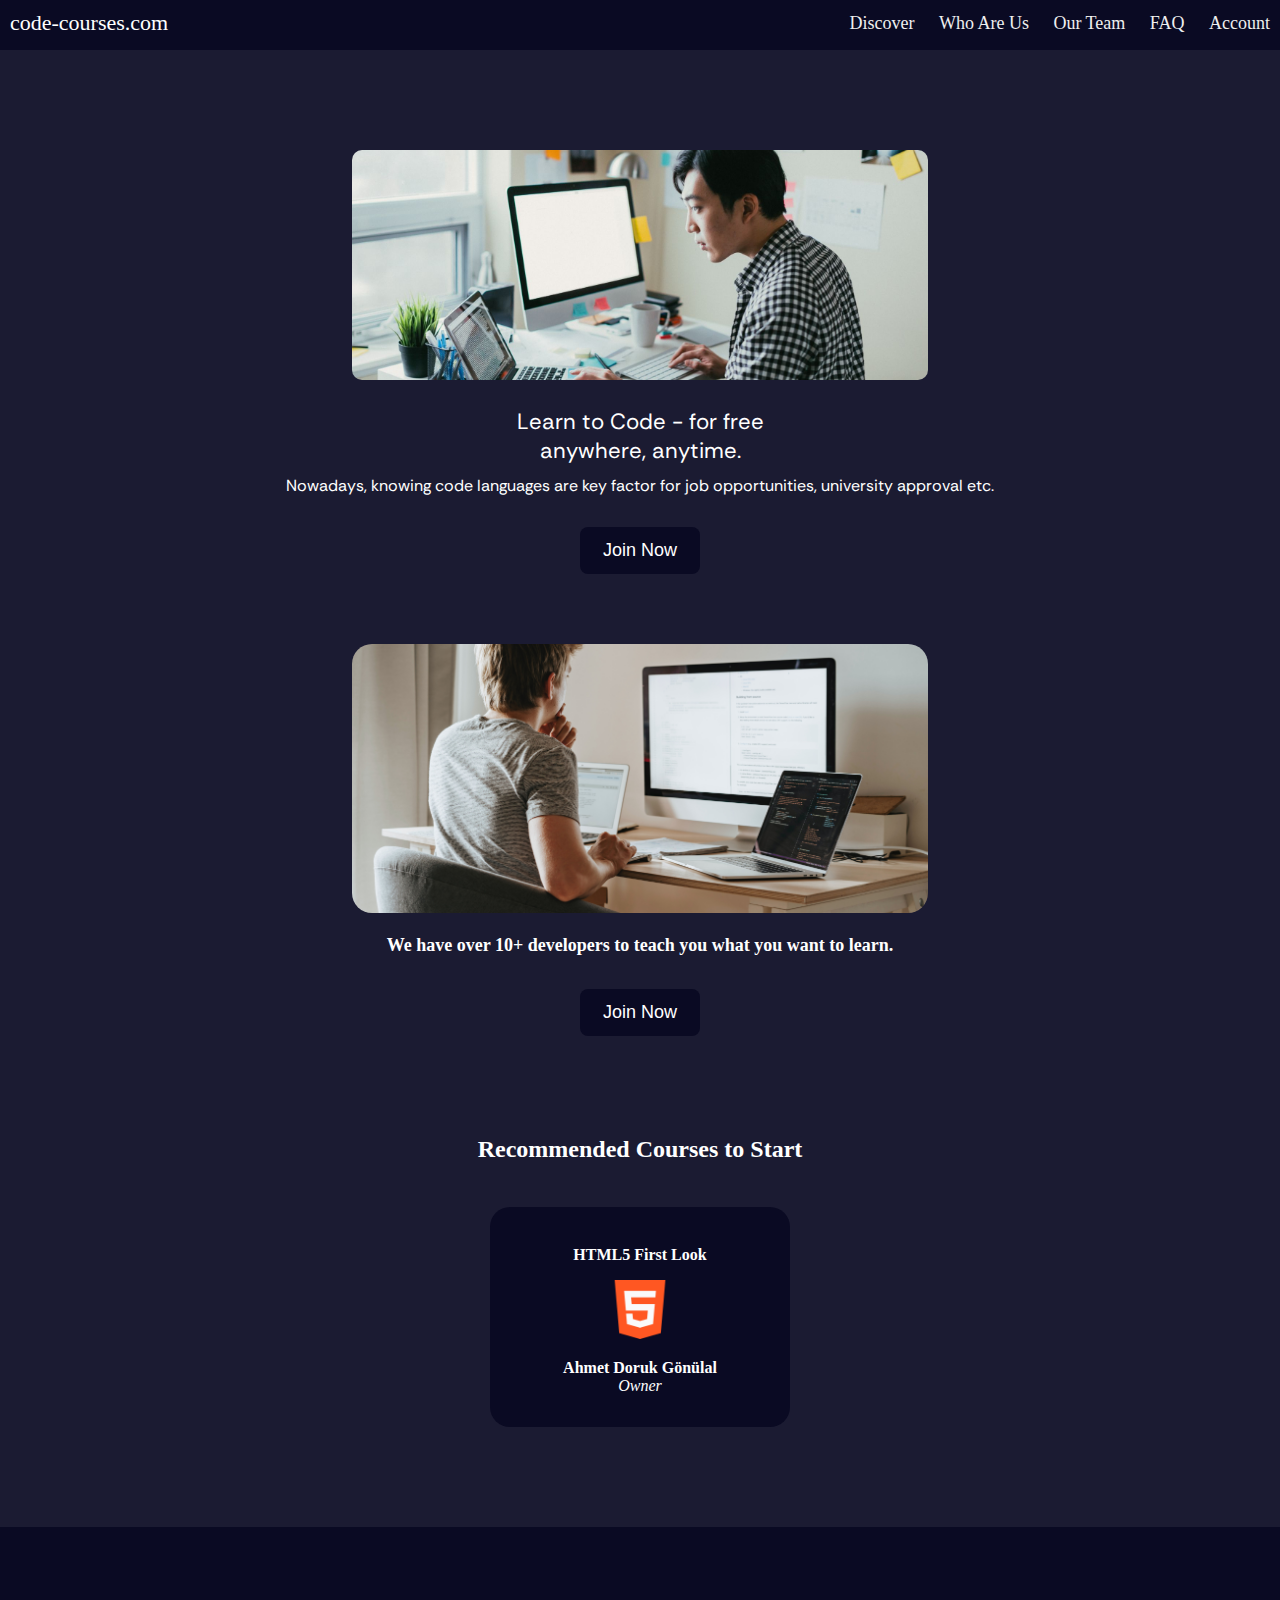
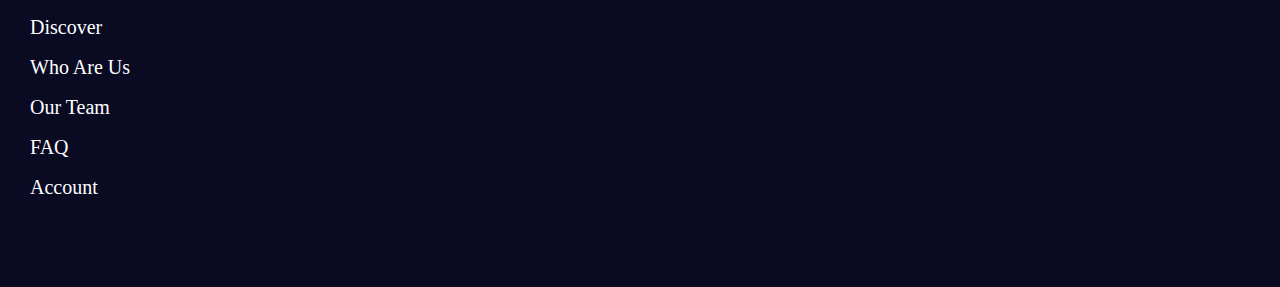
<file: index.html>
<!DOCTYPE html>
<html lang="en">
<head>
  <meta charset="UTF-8">
  <meta name="viewport" content="width=device-width, initial-scale=1.0">
  <title>Learn to Code - for free</title>

  <link rel="stylesheet" href="style.css">
  <link rel="stylesheet" href="https://cdnjs.cloudflare.com/ajax/libs/font-awesome/6.5.1/css/all.min.css" integrity="sha512-DTOQO9RWCH3ppGqcWaEA1BIZOC6xxalwEsw9c2QQeAIftl+Vegovlnee1c9QX4TctnWMn13TZye+giMm8e2LwA==" crossorigin="anonymous" referrerpolicy="no-referrer" />
</head>
<body>
  <div class="nav">
    <input type="checkbox" id="nav-check">
    <div class="nav-header">
      <div class="nav-title">
        code-courses.com
      </div>
    </div>
    <div class="nav-btn">
      <label for="nav-check">
        <span></span>
        <span></span>
        <span></span>
      </label>
    </div>
    
    <div class="nav-links">
      <a href="//github.io/jo_geek" target="_blank"><i class="fa-solid fa-earth-europe"></i> Discover</a>
      <a href="http://stackoverflow.com/users/4084003/" target="_blank"><i class="fa-regular fa-address-card"></i> Who Are Us</a>
      <a href="https://in.linkedin.com/in/jonesvinothjoseph" target="_blank"><i class="fa-solid fa-users"></i> Our Team</a>
      <a href="https://codepen.io/jo_Geek/" target="_blank"><i class="fa-solid fa-question"></i> FAQ</a>
      <a href="https://jsfiddle.net/user/jo_Geek/" target="_blank"><i class="fa-solid fa-user-gear"></i> Account</a>
    </div>
  </div>

  <div class="main-welcome">
    <img src="assets/main-welcome.jpeg" alt="Welcome Img" class="main-welcome-img">
    <p class="main-welcome-p1">Learn to Code - for free <br>anywhere, anytime.</p>
    <p class="main-welcome-p2">Nowadays, knowing code languages are key factor for job opportunities, university approval etc.</p>
    <button class="main-welcome-btn">Join Now</button>
  </div>
  <div class="main-middle">
    <img src="assets/picture-main.png" alt="Main" class="main-middle-img">
    <p class="main-middle-p1">We have over 10+ developers to teach you what you want to learn.</p>
    <button class="main-welcome-btn">Join Now</button>
  </div>
  <div class="main-courses-container">
    <p class="mc-important">Recommended Courses to Start</p>
    <div class="main-courses" onclick="location.href='discover.html'">
      <p class="mc-title">
        HTML5 First Look
      </p>
      <img src="assets/html.png" alt="Image" class="mc-image">
      <p class="mc-author">
        Ahmet Doruk Gönülal<br><span class="mc-author-title">Owner</span>
      </p>
    </div>
  </div>

  <div class="footer">
    <a href="//github.io/jo_geek" target="_blank"><i class="fa-solid fa-earth-europe"></i> Discover</a><br>
    <a href="http://stackoverflow.com/users/4084003/" target="_blank"><i class="fa-regular fa-address-card"></i> Who Are Us</a><br>
    <a href="https://in.linkedin.com/in/jonesvinothjoseph" target="_blank"><i class="fa-solid fa-users"></i> Our Team</a><br>
    <a href="https://codepen.io/jo_Geek/" target="_blank"><i class="fa-solid fa-question"></i> FAQ</a><br>
    <a href="https://jsfiddle.net/user/jo_Geek/" target="_blank"><i class="fa-solid fa-user-gear"></i> Account</a>
  </div>
</body>
</html>
</file>
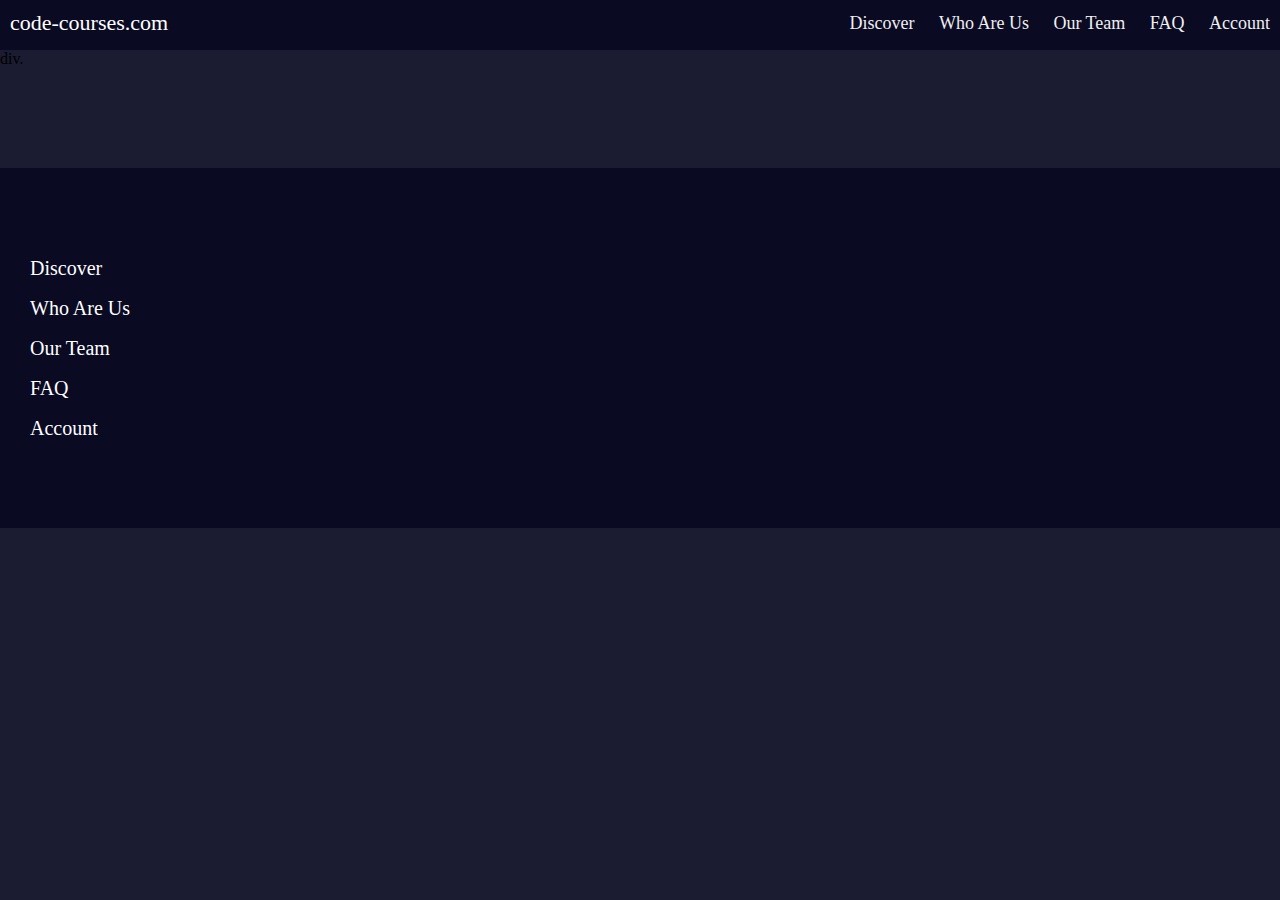
<file: ourteam.html>
<!DOCTYPE html>
<html lang="en">
<head>
  <meta charset="UTF-8">
  <meta name="viewport" content="width=device-width, initial-scale=1.0">
  <title>Learn to Code - for free</title>

  <link rel="stylesheet" href="style.css">
  <link rel="stylesheet" href="https://cdnjs.cloudflare.com/ajax/libs/font-awesome/6.5.1/css/all.min.css" integrity="sha512-DTOQO9RWCH3ppGqcWaEA1BIZOC6xxalwEsw9c2QQeAIftl+Vegovlnee1c9QX4TctnWMn13TZye+giMm8e2LwA==" crossorigin="anonymous" referrerpolicy="no-referrer" />
</head>
<body>
  <div class="nav">
    <input type="checkbox" id="nav-check">
    <div class="nav-header">
      <div class="nav-title">
        code-courses.com
      </div>
    </div>
    <div class="nav-btn">
      <label for="nav-check">
        <span></span>
        <span></span>
        <span></span>
      </label>
    </div>
    
    <div class="nav-links">
      <a href="//github.io/jo_geek" target="_blank"><i class="fa-solid fa-earth-europe"></i> Discover</a>
      <a href="http://stackoverflow.com/users/4084003/" target="_blank"><i class="fa-regular fa-address-card"></i> Who Are Us</a>
      <a href="https://in.linkedin.com/in/jonesvinothjoseph" target="_blank"><i class="fa-solid fa-users"></i> Our Team</a>
      <a href="https://codepen.io/jo_Geek/" target="_blank"><i class="fa-solid fa-question"></i> FAQ</a>
      <a href="https://jsfiddle.net/user/jo_Geek/" target="_blank"><i class="fa-solid fa-user-gear"></i> Account</a>
    </div>
  </div>

  div.

  <div class="footer">
    <a href="//github.io/jo_geek" target="_blank"><i class="fa-solid fa-earth-europe"></i> Discover</a><br>
    <a href="http://stackoverflow.com/users/4084003/" target="_blank"><i class="fa-regular fa-address-card"></i> Who Are Us</a><br>
    <a href="https://in.linkedin.com/in/jonesvinothjoseph" target="_blank"><i class="fa-solid fa-users"></i> Our Team</a><br>
    <a href="https://codepen.io/jo_Geek/" target="_blank"><i class="fa-solid fa-question"></i> FAQ</a><br>
    <a href="https://jsfiddle.net/user/jo_Geek/" target="_blank"><i class="fa-solid fa-user-gear"></i> Account</a>
  </div>
</body>
</html>
</file>
<file: style.css>
/*
  salmon: #ff6961;
  dark: #0a0a23;
  light: #1b1b32;
*/
@import url('https://fonts.googleapis.com/css2?family=Rethink+Sans:ital,wght@0,400;0,500;0,600;1,400;1,500&display=swap');

* {
  box-sizing: border-box;
}

body {
  margin: 0px;
  font-family: 'segoe ui';
  background-color: #1b1b32;
}

.nav {
  height: 50px;
  width: 100%;
  background-color: #0a0a23;
  position: relative;
}

.nav > .nav-header {
  display: inline;
}

.nav > .nav-header > .nav-title {
  display: inline-block;
  font-size: 22px;
  color: #fff;
  padding: 10px 10px 10px 10px;
}

.nav > .nav-btn {
  display: none;
}

.nav > .nav-links {
  display: inline;
  float: right;
  font-size: 18px;
}

.nav > .nav-links > a {
  display: inline-block;
  padding: 13px 10px 13px 10px;
  text-decoration: none;
  color: #efefef;
}

.nav > .nav-links > a:hover {
  background-color: rgba(0, 0, 0, 0.3);
}

.nav > #nav-check {
  display: none;
}

.main-welcome {
  font-family: 'Rethink Sans', sans-serif;
  margin-top: 100px;
  text-align: center;
}

.main-welcome-img {
  width: 45%;
  border-radius: 10px;
}

.main-welcome-p1 {
  color: white;
  font-size: 22px;
  margin-bottom: 0;
}

.main-welcome-p2 {
  margin-top: 10px;
  color: white;
  font-size: 16px;
}

.main-welcome-btn {
  margin-top: 15px;
  border: transparent 3px solid;
  font-size: 18px;
  border-radius: 8px;
  background: #0a0a23;
  color: white;
  padding: 10px 20px;
  transition: all,.25s;
}

.main-welcome-btn:hover {
  border: #ff6961 solid 3px;
}

.main-middle {
  margin-top: 70px;
  text-align: center;
}

.main-middle-img {
  width: 45%;
  border-radius: 20px;
}

.main-middle-p1 {
  color: white;
  font-size: 18px;
  font-weight: 600;
}

.footer {
  margin-top: 100px;
  background: #0a0a23;
  padding-top: 80px;
  padding-bottom: 80px;
}

.footer a {
  margin-left: 30px;
  line-height: 40px;
  font-size: 20px;
  color: white;
  text-decoration: none;
}

.main-courses-container {
  margin-top: 100px;
  text-align: center;
}

.mc-important {
  color: white;
  font-size: 24px;
  font-weight: 600;
  padding-bottom: 20px;
}

.main-courses {
  display: inline-block;
  background-color: #0a0a23;
  height: 220px;
  width: 300px;
  border-radius: 20px;
  cursor: pointer;
  border: transparent solid 3px;
  transition: all,.25s;
}

.main-courses:hover {
  scale: 1.2;
  border: #ff6961 solid 3px;
}

.mc-title {
  padding-top: 20px;
  color: white;
  font-weight: 600;
}

.mc-author {
  font-weight: 700;
  color: white;
}

.mc-author-title {
  font-weight: 400;
  color: white;
  font-style: italic;
}

.mc-image {
  width: 20%;
}

@media (max-width:600px) {
  .nav > .nav-btn {
    display: inline-block;
    position: absolute;
    right: 0px;
    top: 0px;
  }
  .nav > .nav-btn > label {
    display: inline-block;
    width: 50px;
    height: 50px;
    padding: 13px;
  }
  .nav > .nav-btn > label:hover,.nav  #nav-check:checked ~ .nav-btn > label {
    background-color: rgba(0, 0, 0, 0.3);
  }
  .nav > .nav-btn > label > span {
    display: block;
    width: 25px;
    height: 10px;
    border-top: 2px solid #eee;
  }
  .nav > .nav-links {
    position: absolute;
    display: block;
    width: 100%;
    background-color: #0a0a23;
    height: 0px;
    transition: all 0.3s ease-in;
    overflow-y: hidden;
    top: 50px;
    left: 0px;
  }
  .nav > .nav-links > a {
    display: block;
    width: 100%;
  }
  .nav > #nav-check:not(:checked) ~ .nav-links {
    height: 0px;
  }
  .nav > #nav-check:checked ~ .nav-links {
    height: calc(100vh - 50px);
    overflow-y: auto;
  }
  .main-welcome {
    font-family: 'Rethink Sans', sans-serif;
    margin-top: 100px;
    text-align: center;
  }
  
  .main-welcome-img {
    width: 80%;
    border-radius: 10px;
  }
  
  .main-welcome-p1 {
    color: white;
    font-size: 22px;
    margin-bottom: 0;
  }
  
  .main-welcome-p2 {
    margin-top: 10px;
    color: white;
    font-size: 16px;
  }
  
  .main-welcome-btn {
    margin-top: 15px;
    border: transparent 3px solid;
    font-size: 18px;
    border-radius: 8px;
    background: #0a0a23;
    color: white;
    padding: 10px 20px;
    transition: all,.25s;
  }
  
  .main-welcome-btn:hover {
    border: #ff6961 solid 3px;
    opacity: 0.7;
  }
  
  .main-middle {
    margin-top: 70px;
    text-align: center;
  }
  
  .main-middle-img {
    width: 100%;
  }
  
  .main-middle-p1 {
    color: white;
    font-size: 18px;
    font-weight: 600;
  }
  
  .footer {
    margin-top: 100px;
    background: #0a0a23;
    padding-top: 80px;
    padding-bottom: 80px;
  }
  
  .footer a {
    margin-left: 30px;
    line-height: 40px;
    font-size: 20px;
    color: white;
    text-decoration: none;
  }
  
  .main-courses-container {
    margin-top: 100px;
    text-align: center;
  }
  
  .mc-important {
    color: white;
    font-size: 24px;
    font-weight: 600;
    padding-bottom: 20px;
  }
  
  .main-courses {
    display: inline-block;
    background-color: #0a0a23;
    height: 220px;
    width: 300px;
    border-radius: 20px;
    cursor: pointer;
  }
  
  .mc-title {
    padding-top: 20px;
    color: white;
    font-weight: 600;
  }
  
  .mc-author {
    font-weight: 700;
    color: white;
  }
  
  .mc-author-title {
    font-weight: 400;
    color: white;
    font-style: italic;
  }
  
  .mc-image {
    width: 20%;
  }
}
</file>
